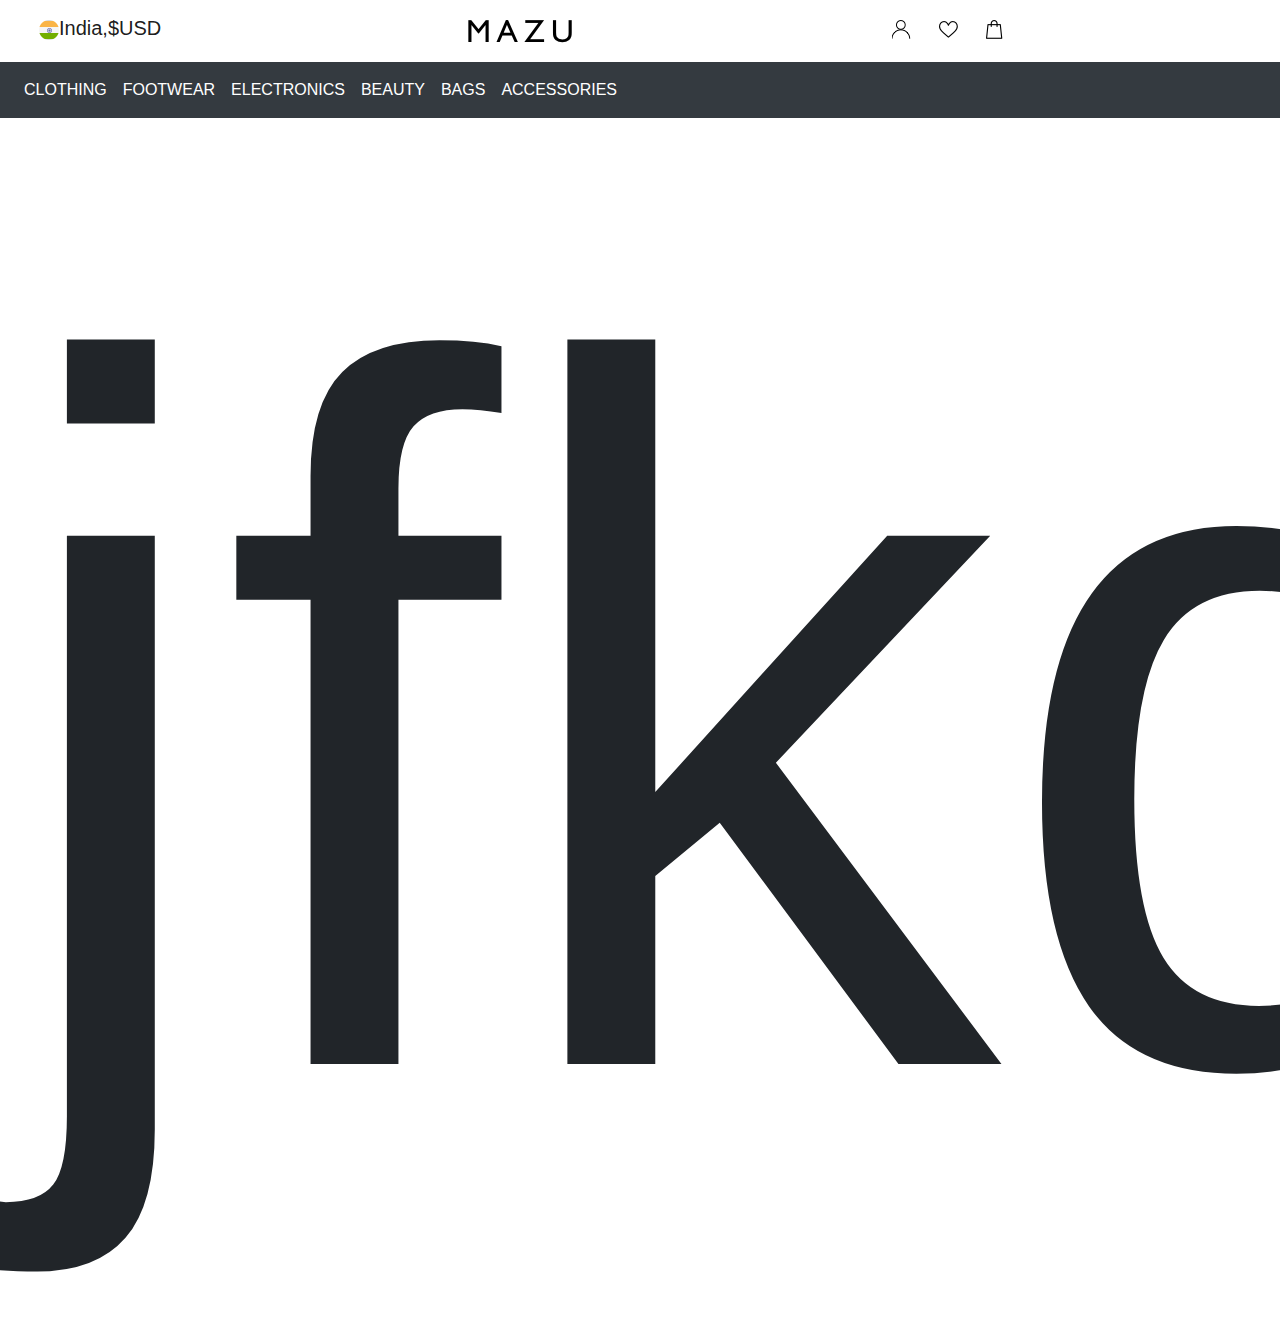
<file: test.html>
<!doctype html>
<html lang="en">
  <head>
    <!-- Required meta tags -->
    <meta charset="utf-8">
    <meta name="viewport" content="width=device-width, initial-scale=1, shrink-to-fit=no">

    <!-- Bootstrap CSS -->
    <link rel="stylesheet" href="https://maxcdn.bootstrapcdn.com/bootstrap/4.0.0/css/bootstrap.min.css" integrity="sha384-Gn5384xqQ1aoWXA+058RXPxPg6fy4IWvTNh0E263XmFcJlSAwiGgFAW/dAiS6JXm" crossorigin="anonymous">

    <title>Hello, world!</title>
  </head>
  <body>
    <section>
    <div class="container-fluid">
<div class="row">
<div class="col-4">
<nav class="navbar navbar-light pl-4">
  <a class="navbar-brand" href="#">
    <img src="img/ic_flag.png"><span>India,$USD</span>
  </a>

</nav>

</div>
<div class="col-4">
  <nav class="navbar navbar-light pl-4">
  <a class="navbar-brand" href="#">
    <img src="img/ic_logo.png">
  </a>

</nav>
</div>

<div class="col-4">
  <nav class="navbar navbar-light pl-4">
  <a class="navbar-brand" href="#">
    <img src="img/ic_profile.png">&nbsp;&nbsp;&nbsp;&nbsp;
    <img src="img/ic_fav.png">&nbsp;&nbsp;&nbsp;&nbsp;
    <img src="img/ic_bag.png" class="bag">
  </a>

</nav>
</div>
</div>
</div>
</section>
<nav class="navbar navbar-expand-lg navbar-light sticky-top bg-dark">
  <!-- <a class="navbar-brand" href="#">Navbar</a> -->
  <button class="navbar-toggler" type="button" data-toggle="collapse" data-target="#navbarSupportedContent" aria-controls="navbarSupportedContent" aria-expanded="false" aria-label="Toggle navigation">
    <span class="navbar-toggler-icon"></span>
  </button>

  <div class="collapse navbar-collapse" id="navbarSupportedContent">
    <ul class="navbar-nav">
        <li class="nav-item">
          <a class="nav-link active" aria-current="page" href="#" style="color: white;">CLOTHING</a>
        </li>
       <li class="nav-item">
          <a class="nav-link active" aria-current="page" href="#" style="color: white;">FOOTWEAR</a>
        </li>
<li class="nav-item">
          <a class="nav-link active" aria-current="page" href="#" style="color: white;">ELECTRONICS</a>
        </li>
<li class="nav-item">
          <a class="nav-link active" aria-current="page" href="#" style="color: white;">BEAUTY</a>
        </li>
<li class="nav-item">
          <a class="nav-link active" aria-current="page" href="#" style="color: white;">BAGS</a>
        </li>
<li class="nav-item">
          <a class="nav-link active" aria-current="page" href="#" style="color: white;">ACCESSORIES</a>
        </li>

      </ul>
  </div>
</nav>
<h1 style="font-size: 1000px;">jfkdshfjsghkdjsghk</h1>
    <!-- Optional JavaScript -->
    <!-- jQuery first, then Popper.js, then Bootstrap JS -->
    <script src="https://code.jquery.com/jquery-3.2.1.slim.min.js" integrity="sha384-KJ3o2DKtIkvYIK3UENzmM7KCkRr/rE9/Qpg6aAZGJwFDMVNA/GpGFF93hXpG5KkN" crossorigin="anonymous"></script>
    <script src="https://cdnjs.cloudflare.com/ajax/libs/popper.js/1.12.9/umd/popper.min.js" integrity="sha384-ApNbgh9B+Y1QKtv3Rn7W3mgPxhU9K/ScQsAP7hUibX39j7fakFPskvXusvfa0b4Q" crossorigin="anonymous"></script>
    <script src="https://maxcdn.bootstrapcdn.com/bootstrap/4.0.0/js/bootstrap.min.js" integrity="sha384-JZR6Spejh4U02d8jOt6vLEHfe/JQGiRRSQQxSfFWpi1MquVdAyjUar5+76PVCmYl" crossorigin="anonymous"></script>
  </body>
</html>
</file>
